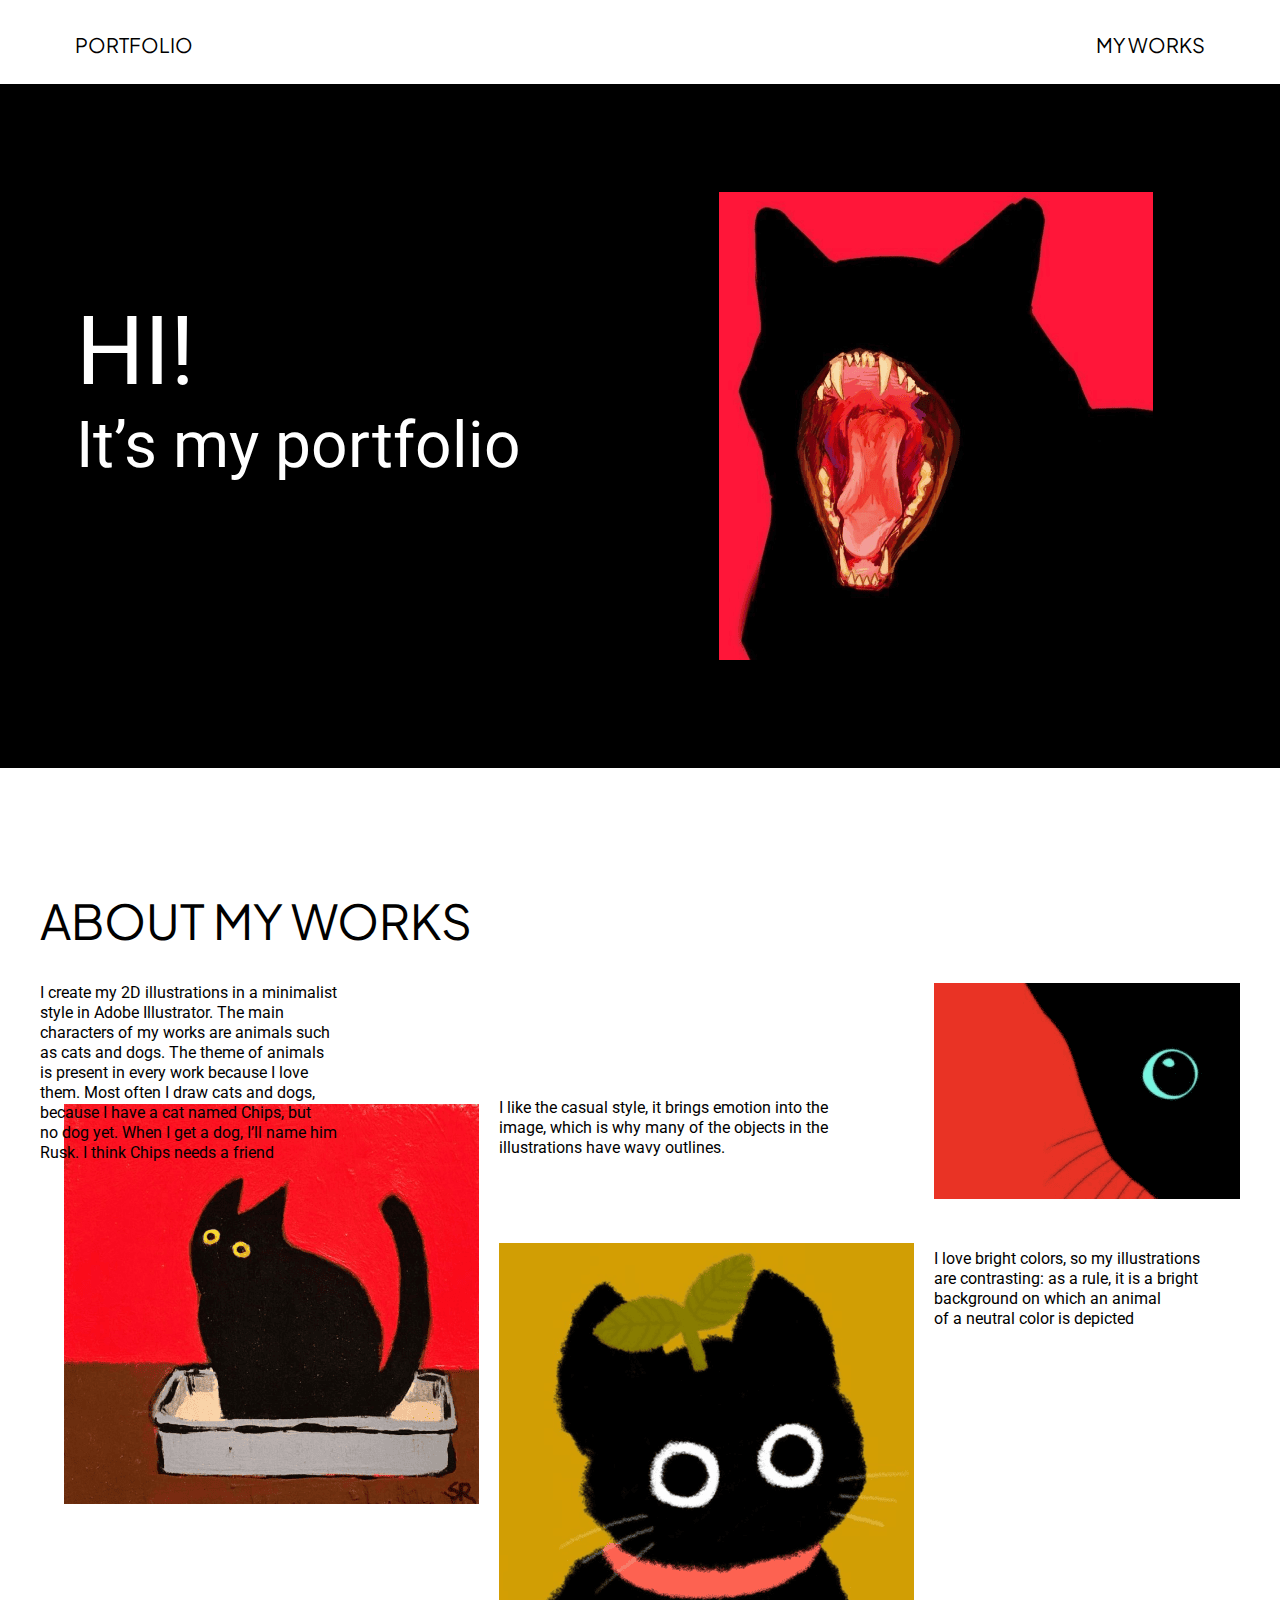
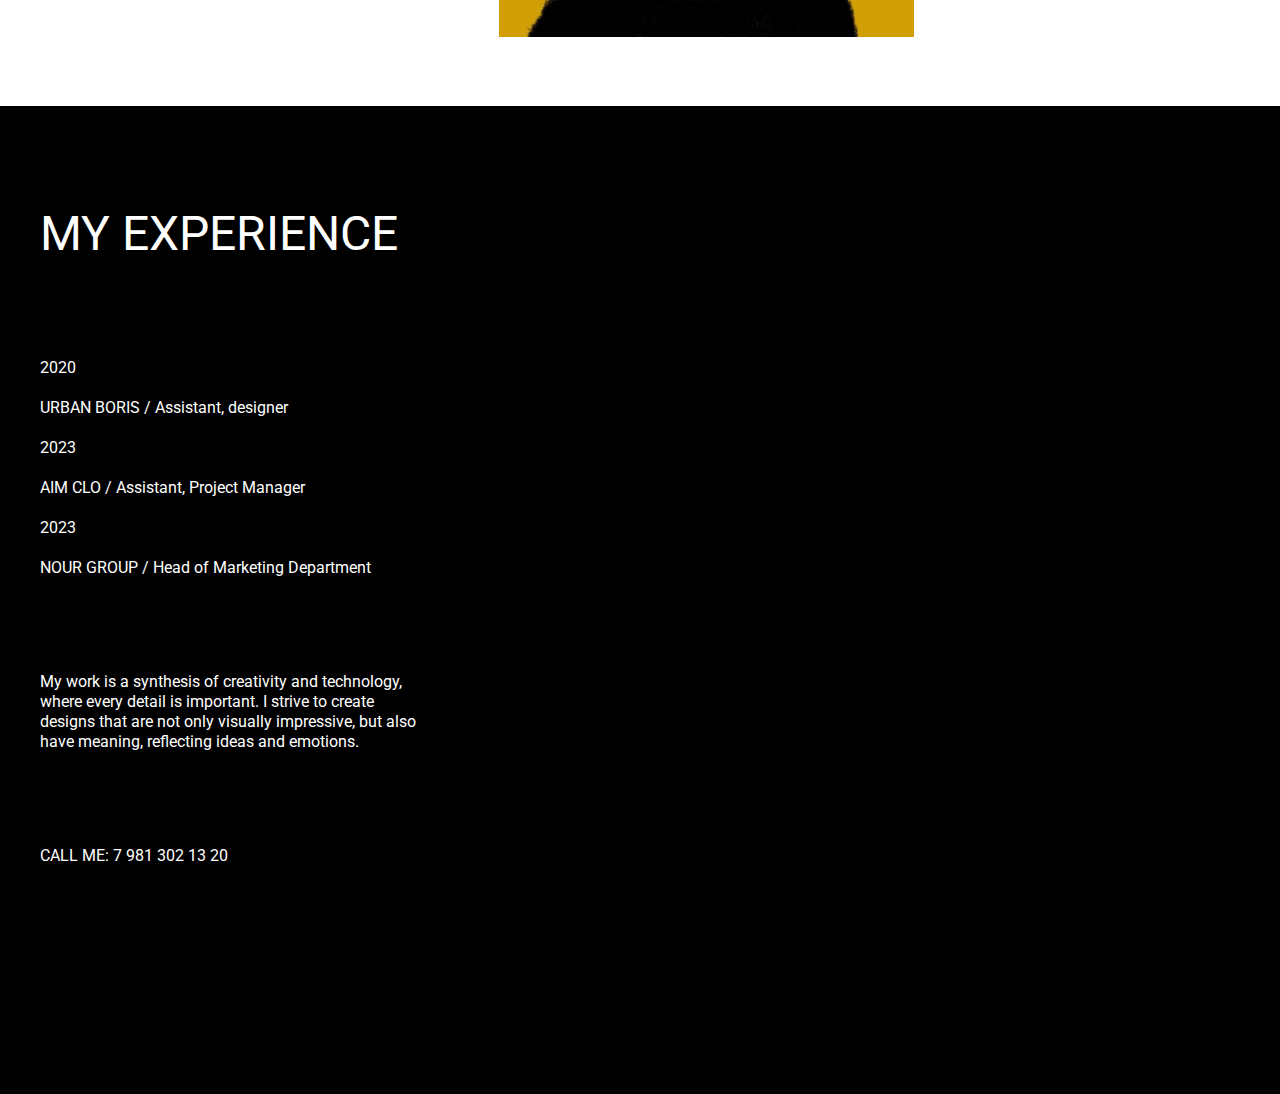
<file: index.html>
<!DOCTYPE html>
<html lang="en">
  <head>
    <meta charset="UTF-8" />
    <meta name="viewport" content="width=device-width, initial-scale=1.0" />
    <link rel="preconnect" href="https://fonts.googleapis.com" />
    <link rel="preconnect" href="https://fonts.gstatic.com" crossorigin />
    <link
      href="https://fonts.googleapis.com/css2?family=Plus+Jakarta+Sans:ital,wght@0,200..800;1,200..800&display=swap"
      rel="stylesheet"
    />
    <link rel="preconnect" href="https://fonts.googleapis.com" />
    <link rel="preconnect" href="https://fonts.gstatic.com" crossorigin />
    <link
      href="https://fonts.googleapis.com/css2?family=Plus+Jakarta+Sans:ital,wght@0,200..800;1,200..800&family=Roboto:ital,wght@0,100..900;1,100..900&display=swap"
      rel="stylesheet"
    />
    <link rel="stylesheet" href="./styles/index.css" />
    <title>PORTFOLIO</title>
  </head>
  <body>
    <div>
      <div class="page">
        <header class="header">
          <div class="header__wrapper">
            <a href="index.html">PORTFOLIO</a>
            <a href="my-works.html">MY WORKS</a>
          </div>
        </header>
        <main>
          <section class="hero">
            <div class="hero__wrapper">
              <div class="hero__text">
                <h1>HI!</h1>
                <h3>It’s my portfolio</h3>
              </div>
              <img src="./images/hero.png" alt="image" />
            </div>
          </section>
          <section class="about">
            <div class="container">
              <div class="about__wrapper">
                <h2>ABOUT MY WORKS</h2>
                <div class="about__inner">
                  <div class="about__left">
                    <p>
                      I&nbsp;create my&nbsp;2D illustrations
                      in&nbsp;a&nbsp;minimalist style in&nbsp;Adobe Illustrator.
                      The main characters of&nbsp;my&nbsp;works are animals such
                      as&nbsp;cats and dogs. The theme of&nbsp;animals
                      is&nbsp;present in&nbsp;every work because I&nbsp;love
                      them. Most often I&nbsp;draw cats and dogs, because
                      I&nbsp;have a&nbsp;cat named Chips, but no&nbsp;dog yet.
                      When I&nbsp;get a&nbsp;dog, I&rsquo;ll name him Rusk.
                      I&nbsp;think Chips needs a&nbsp;friend
                    </p>
                    <img
                      class="about-img original"
                      src="./images/about-1.png"
                      alt="image"
                    />
                    <img
                      class="about-img replacement"
                      src="./images/about-11.png"
                      alt="image"
                      style="display: none"
                    />
                  </div>
                  <div class="about__centre">
                    <p>
                      I&nbsp;like the casual style, it&nbsp;brings emotion into
                      the image, which is&nbsp;why many of&nbsp;the objects
                      in&nbsp;the illustrations have wavy outlines.
                    </p>
                    <img
                      class="about-img original"
                      src="./images/about-2.png"
                      alt="image"
                    />
                    <img
                      class="about-img replacement"
                      src="./images/about-22.png"
                      alt="image"
                      style="display: none"
                    />
                  </div>
                  <div class="about__end">
                    <img
                      class="about-img original"
                      src="./images/about-3.png"
                      alt="image"
                    />
                    <img
                      class="about-img replacement"
                      src="./images/about-33.png"
                      alt="image"
                      style="display: none"
                    />
                    <p>
                      I&nbsp;love bright colors, so&nbsp;my&nbsp;illustrations
                      are contrasting: as&nbsp;a&nbsp;rule,
                      it&nbsp;is&nbsp;a&nbsp;bright background on&nbsp;which
                      an&nbsp;animal of&nbsp;a&nbsp;neutral color
                      is&nbsp;depicted
                    </p>
                  </div>
                </div>
              </div>
            </div>
          </section>
        </main>
        <footer class="footer">
          <div class="container">
            <div class="footer__wrapper">
              <h4>MY EXPERIENCE</h4>
              <ul class="footer__list">
                <li>
                  <p>
                    2020<br /><br />
                    URBAN BORIS / Assistant, designer
                  </p>
                </li>
                <li>
                  <p>
                    2023<br /><br />
                    AIM CLO / Assistant, Project Manager
                  </p>
                </li>
                <li>
                  <p>
                    2023<br /><br />
                    NOUR GROUP / Head of Marketing Department
                  </p>
                </li>
              </ul>
              <p class="footer__desc">
                My&nbsp;work is&nbsp;a&nbsp;synthesis of&nbsp;creativity and
                technology, where every detail is&nbsp;important. I&nbsp;strive
                to&nbsp;create designs that are not only visually impressive,
                but also have meaning, reflecting ideas and emotions.
              </p>
              <p class="footer__desc">CALL ME: 7 981 302 13 20</p>
            </div>
          </div>
        </footer>
      </div>
    </div>
    <script src="./scrypts/index.js"></script>
  </body>
</html>
</file>
<file: styles/index.css>
* {
  margin: 0;
  padding: 0;
}
html {
  scroll-behavior: smooth;
}
a {
  text-decoration: none;
}
ul {
  list-style-type: none;
  margin: 0;
  padding: 0;
}
h1,
h2,
h3,
h4,
h5,
h6,
p {
  margin: 0;
}
button {
  border: none;
  cursor: pointer;
}

/* font-family: "Plus Jakarta Sans", serif; */
.page {
  -webkit-font-smoothing: antialiased;
  -moz-osx-font-smoothing: grayscale;
  -webkit-text-size-adjust: 100%;
  -ms-text-size-adjust: 100%;
  -moz-text-size-adjust: 100%;
}
h1 {
  font-family: "Roboto", serif;
  font-weight: 400;
  font-size: 96px;
  line-height: 112.5px;
  color: #ffffff;
}
h2 {
  font-family: "Plus Jakarta Sans", serif;
  font-weight: 400;
  font-size: 48px;
  line-height: 60.48px;
  color: #000000;
}
h3 {
  font-family: "Roboto", serif;
  font-weight: 400;
  font-size: 64px;
  line-height: 75px;
  color: #ffffff;
}
h4 {
  font-family: "Roboto", serif;
  font-weight: 400;
  font-size: 48px;
  line-height: 56.25px;
  color: #ffffff;
}
p {
  font-family: "Roboto", serif;
  font-weight: 400;
  font-size: 16px;
  line-height: 20px;
  color: #000000;
}
.container {
  max-width: 1366px;
  width: 100%;
  padding-left: 40px;
  padding-right: 40px;
  box-sizing: border-box;
  margin: 0 auto;
}
.header {
  width: 100%;
}
.header__wrapper {
  display: flex;
  align-items: center;
  justify-content: space-between;
  padding: 32px 75px 27px 75px;
  box-sizing: border-box;
}
.header__wrapper a {
  font-family: "Plus Jakarta Sans", serif;
  font-weight: 400;
  font-size: 20px;
  line-height: 25.2px;
  color: #000000;
  text-transform: uppercase;
  transition: all 0.2s ease-out;
}
.header__wrapper a:hover {
  opacity: 0.7;
}
.hero {
  width: 100%;
  background: #000000;
}
.hero__wrapper {
  max-width: 1366px;
  width: 100%;
  padding: 108px 127px 108px 76px;
  box-sizing: border-box;
  display: flex;
  justify-content: space-between;
  gap: 120px;
  margin: 0 auto;
}
.hero__text {
  display: flex;
  flex-direction: column;
  margin-top: 103px;
}
.hero__wrapper img {
  width: 434px;
  height: 468px;
}
.about {
  width: 100%;
}
.about__wrapper {
  padding-top: 123px;
  padding-bottom: 69px;
  box-sizing: border-box;
  display: flex;
  flex-direction: column;
  gap: 31px;
}
.about__inner {
  display: flex;
  gap: 20px;
  justify-content: flex-end;
}
.about__left {
  max-width: 522px;
  width: 100%;
  position: relative;
  display: flex;
  flex-direction: column;
}
.about__left p {
  max-width: 306px;
  width: 100%;
  position: relative;
  z-index: 2;
}
.about__left img {
  width: 415px;
  height: 400px;
  position: absolute;
  right: 0;
  bottom: 133px;
}

.about__centre {
  max-width: 415px;
  width: 100%;
  display: flex;
  flex-direction: column;
  gap: 85px;
  margin-top: 115px;
}
.about__centre p {
  max-width: 368px;
  width: 100%;
}
.about__end {
  max-width: 306px;
  width: 100%;
  display: flex;
  flex-direction: column;
  gap: 50px;
}
.about__end p {
  max-width: 266px;
  width: 100%;
}
.footer {
  width: 100%;
  background: #000000;
}
.footer__wrapper {
  padding-top: 100px;
  padding-bottom: 228px;
  box-sizing: border-box;
  display: flex;
  flex-direction: column;
}
.footer__list {
  display: flex;
  flex-direction: column;
  gap: 20px;
  margin-top: 96px;
}
.footer__list li p {
  color: #ffffff;
}
.footer__desc {
  max-width: 387px;
  width: 100%;
  color: #ffffff;
  margin-top: 94px;
}
/*****my-works*****/
.my-works {
  width: 100%;
}
.my-works__wrapper {
  display: flex;
  gap: 112px;
  padding-top: 98px;
  padding-left: 35px;
  box-sizing: border-box;
}
.my-works__left h3 {
  color: #000000;
}
.my-works__left {
  display: flex;
  flex-direction: column;
  gap: 24px;
}
.my-works__item {
  display: flex;
  gap: 80px;
}
.my-works__item-left {
  max-width: 387px;
  width: 100%;
  display: flex;
  flex-direction: column;
  position: relative;
}
.my-works__item-left p {
  position: relative;
  z-index: 2;
}
.my-works__item-left img {
  width: 306px;
  height: 216px;
  position: absolute;
  top: 40px;
  right: 7px;
}
.my-works__item-right {
  max-width: 295px;
  width: 100%;
  display: flex;
  flex-direction: column;
  gap: 12px;
  margin-top: 56px;
}
.my-works__right {
  width: 285px;
  height: 440px;
}
.see-more {
  width: 100%;
}
.see-more__wrapper {
  padding-top: 183px;
  padding-bottom: 156px;
  box-sizing: border-box;
  display: flex;
  flex-direction: column;
}
.see-more__wrapper p {
  margin-top: 71px;
}
.see-more__select {
  display: flex;
  flex-direction: column;
  gap: 27px;
  margin-top: 38px;
  padding-left: 5px;
  box-sizing: border-box;
}
.see-more__select li {
  display: flex;
  align-items: center;
  gap: 18px;
  width: fit-content;
}
.see-more__select li span {
  width: 25px;
  height: 25px;
  border-radius: 50%;
  display: block;
  border: 1px solid #000000;
  cursor: pointer;
  background: #ffffff;
}
.see-more__select li span.active {
  background: #000000;
}
.see-more__select li p {
  margin: 0;
}
.see-more__inner {
  display: flex;
  gap: 30px;
  margin: 86px auto 0;
}
.see-more__inner-left {
  width: 544px;
  height: 575px;
}
.see-more__inner-left img {
  width: 100%;
  height: 100%;
  object-fit: cover;
}
.see-more__inner-right {
  width: 414px;
  display: flex;
  flex-direction: column;
  gap: 20px;
}
.inner-right-top {
  width: 100%;
  height: 288px;
  object-fit: cover;
}
.inner-right-bottom {
  display: flex;
  gap: 16px;
}
.inner-right-bottom img {
  width: 100%;
  height: 100%;
  object-fit: cover;
}
.see-more__inner-two {
  display: flex;
  gap: 44px;
  margin: 86px auto 0;
}
.see-more__inner-two-left {
  display: flex;
  flex-direction: column;
  gap: 44px;
}
.see-more__inner-two-left img {
  width: 100%;
  height: 100%;
  object-fit: cover;
}
.see-more__inner-two-right {
  width: 515px;
  height: 515px;
}
.see-more__inner-two-right img {
  width: 100%;
  height: 100%;
  object-fit: cover;
}
.page-select {
  display: none;
}
.page-select.active {
  display: flex;
}
/*****оверлей*****/
.overlay {
  position: fixed;
  top: 0;
  left: 0;
  width: 100%;
  height: 100%;
  background-color: rgba(0, 0, 0, 0.7);
  display: none;
  justify-content: center;
  align-items: center;
  z-index: 1000;
}
.overlay__content {
  position: relative;
  background-color: white;
  padding: 20px;
}
.overlay__image {
  max-width: 80vw;
  max-height: 80vh;
  display: block;
}
#overlay-close {
  position: absolute;
  top: -30px;
  right: -30px;
  font-size: 35px;
  cursor: pointer;
  color: #ffffff;
}
.overlay.active {
  display: flex;
}
</file>
